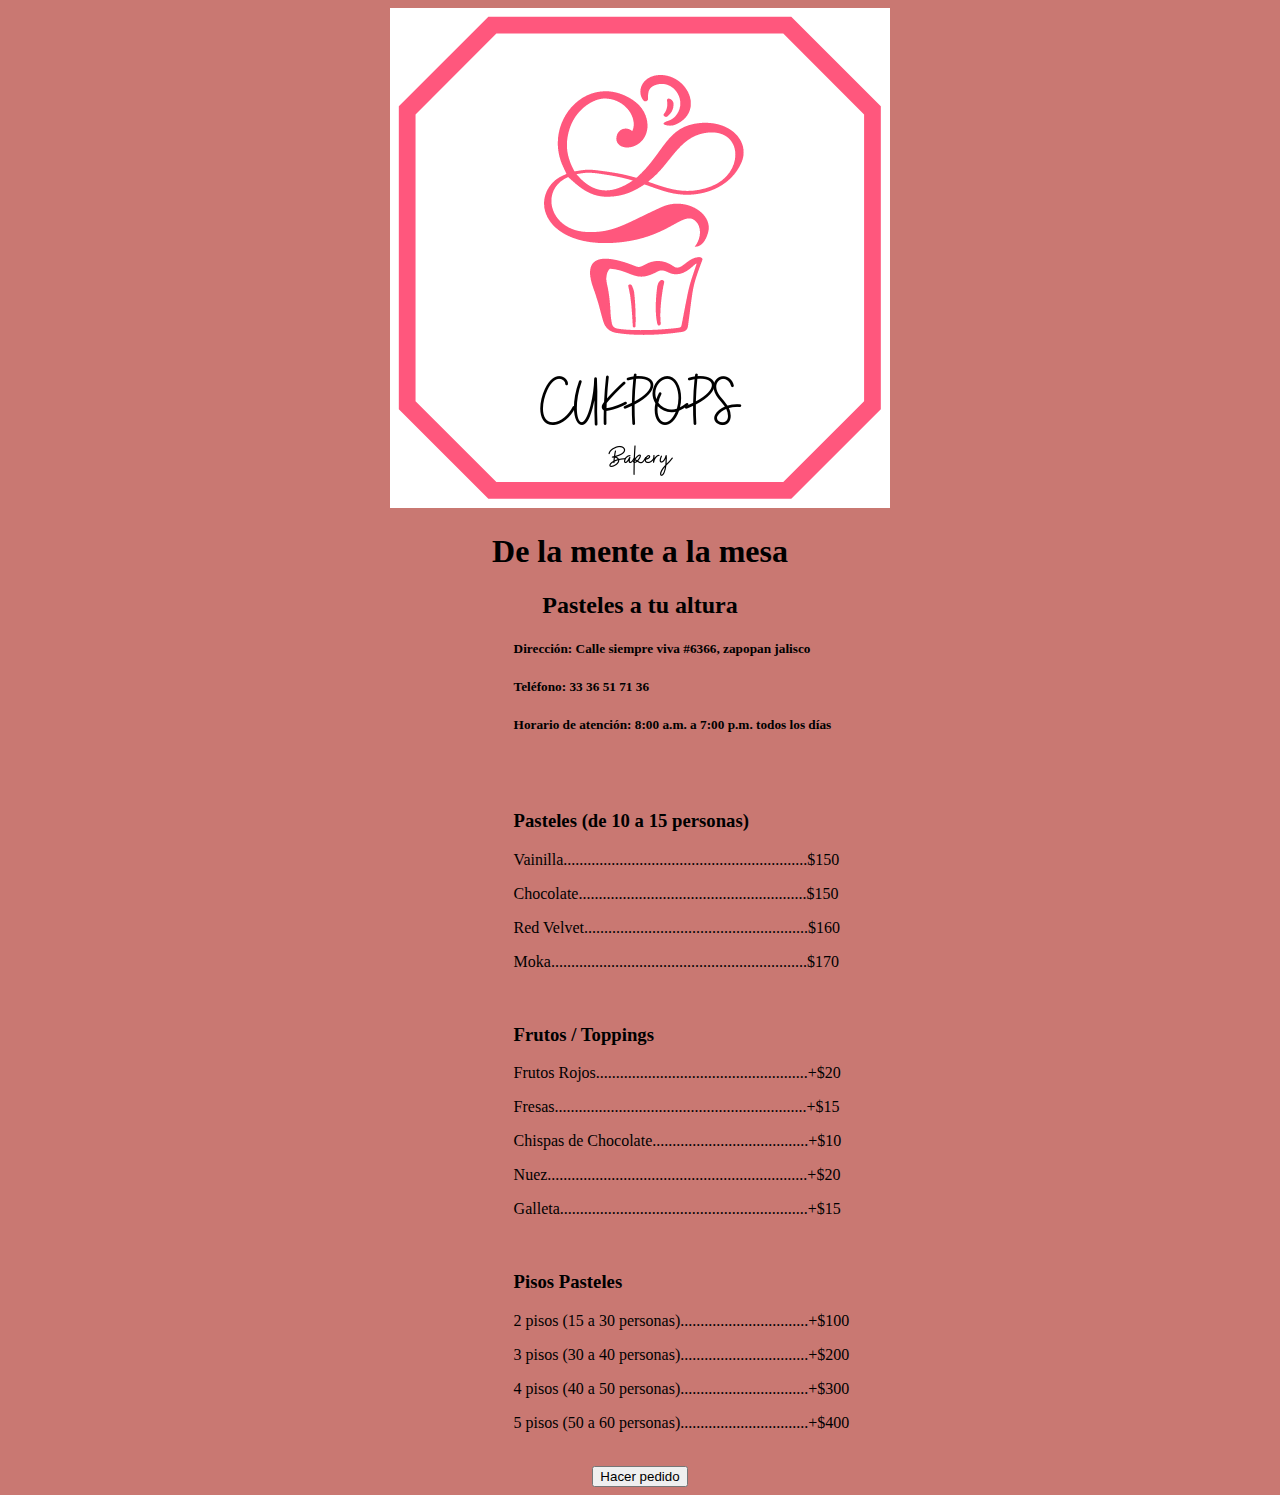
<file: Semana 2/index.html>
<!DOCTYPE html>
<html>
<head>
    <meta charset="utf-8">
    <meta name="viewport" content="width=device-width, initial-scale=1.0">
    <title>CukPops</title>
    <link rel="stylesheet" href="./styles/styles.css">
</head>
<body class="main">
    <img src="./assets/BAKING.png">
    <h1>De la mente a la mesa</h1>
    <h2>Pasteles a tu altura</h2>
    <h5>Dirección: Calle siempre viva #6366, zapopan jalisco</h3>
    <h5>Teléfono: 33 36 51 71 36</h3>
    <h5>Horario de atención: 8:00 a.m. a 7:00 p.m. todos los días</h3>
    <br>
    <br>
    <h3>Pasteles (de 10 a 15 personas)</h3>
    <p>Vainilla.............................................................$150</p>
    <p>Chocolate.........................................................$150</p>
    <p>Red Velvet........................................................$160</p>
    <p>Moka................................................................$170</p>
    <br>
    <h3>Frutos / Toppings</h3>
    <p>Frutos Rojos.....................................................+$20</p>
    <p>Fresas...............................................................+$15</p>
    <p>Chispas de Chocolate.......................................+$10</p>
    <p>Nuez.................................................................+$20</p>
    <p>Galleta..............................................................+$15</p>
    <br>
    <h3>Pisos Pasteles</h3>
    <p>2 pisos (15 a 30 personas)................................+$100</p>
    <p>3 pisos (30 a 40 personas)................................+$200</p>
    <p>4 pisos (40 a 50 personas)................................+$300</p>
    <p>5 pisos (50 a 60 personas)................................+$400</p>
    <br>
    <a href="./sabores.html">
        <input type="button" value="Hacer pedido">
    </a>
</body>
</html>
</file>
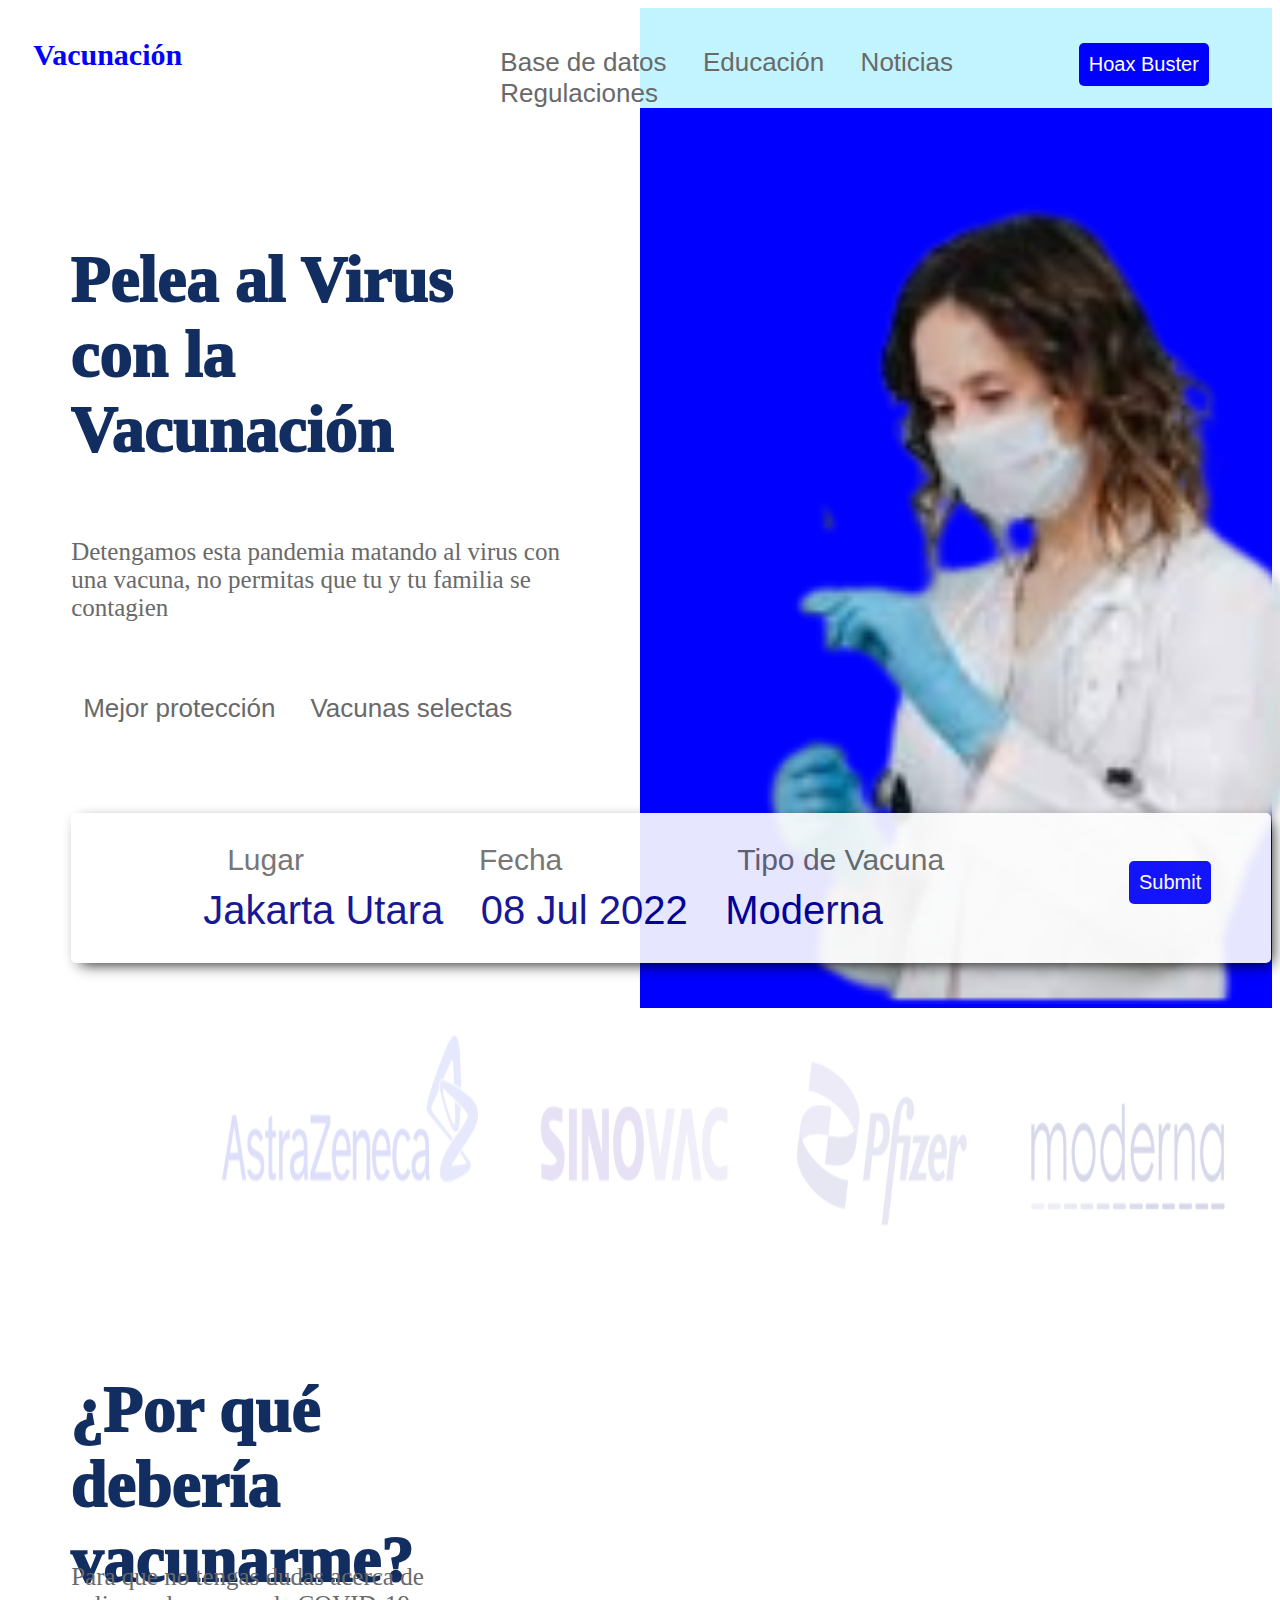
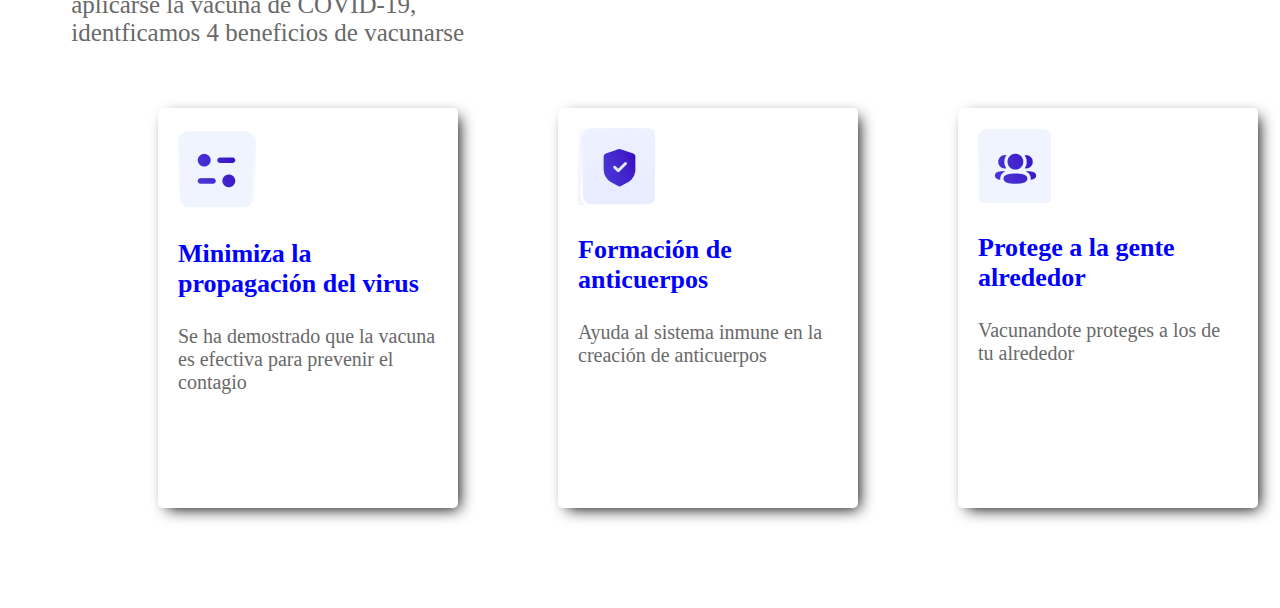
<file: Semana 3/index.html>
<!DOCTYPE html>
<html lang="en">
<head>
    <meta charset="UTF-8">
    <meta http-equiv="X-UA-Compatible" content="IE=edge">
    <meta name="viewport" content="width=device-width, initial-scale=1.0">
    <link rel="stylesheet" href="styles.css">
    <title>Vacunación MX</title>
</head>
<body>

<div class="container">
    <div id="n1">
        <h3 href="#home">Vacunación</h3>
    </div>
    <div id="n2">
        <a href="#baseDatos">Base de datos</a>
        <a href="#news">Educación</a>
        <a href="#contact">Noticias</a>
        <a href="#contact">Regulaciones</a>
    </div>
    <input type="submit" value="Hoax Buster" class="n3">
</div> 
<div class="container2">
    <div id="leftSquare">
        <div id="callAction">
            <h1>Pelea al Virus con la Vacunación</h1>
        </div>
        <div id="det">
            <p id="textgeneral">Detengamos esta pandemia matando al virus con una vacuna, no permitas que tu y tu familia se contagien</p>
        </div>
        <div id="testo">
            <a>Mejor protección</a>
            <a>Vacunas selectas</a>
        </div>
    </div>
    <div id="rightSquare">
        <div id="png1">
            <IMG src="./assets/test.png" height="800px"></IMG>
        </div>
    </div>
    <div id="square1">
        <div id="square11">
            <a href="" id="aa">Lugar</a>
            <a href="" id="aa">Fecha</a>
            <a href="" id="aa">Tipo de Vacuna</a>
        </div>
        <div id="square12">
            <a href="" id="ab">Jakarta Utara</a>
            <a href="" id="ab">08 Jul 2022</a>
            <a href="" id="ab">Moderna</a>
        </div>
        <input type="button" value="Submit" class="n3">
    </div>
</div>
<div class="container3">
    <div id="marcas">
        <img src="./assets/marcas.png" alt="" id="marcas">
    </div>
</div>
<div class="container4">
    <div id="c1">
        <h1>¿Por qué debería vacunarme?</h1>
    </div>
    <div id="c2">
        <p id="textgeneral">Para que no tengas dudas acerca de aplicarse la vacuna de COVID-19, identficamos 4 beneficios de vacunarse</p>
    </div>
</div>
<div class="container5">
    <div id="caja1">
        <img src="./assets/cuadro1.png" alt="" id="cim">
        <h3 id="ch3">Minimiza la propagación del virus</h3>
        <p id="cp">Se ha demostrado que la vacuna es efectiva para prevenir el contagio</p>
    </div>
    <div id="caja2">
        <img src="./assets/cuadro2.png" alt="" id="cim">
        <h3 id="ch3">Formación de anticuerpos</h3>
        <p id="cp">Ayuda al sistema inmune en la creación de anticuerpos</p>
    </div>
    <div id="caja3">
        <img src="./assets/cuadro3.png" alt="" id="cim">
        <h3 id="ch3">Protege a la gente alrededor</h3>
        <p id="cp">Vacunandote proteges a los de tu alrededor</p>
    </div>
    <div id="caja4">
        <img src="./assets/cuadro4.png" alt="" id="cim">
        <h3 id="ch3">Creando inmunidad grupal</h3>
        <p id="cp">Apoyas para hacer inmunidad grupal</p>
    </div>
</div>
</body>
</html>
</file>
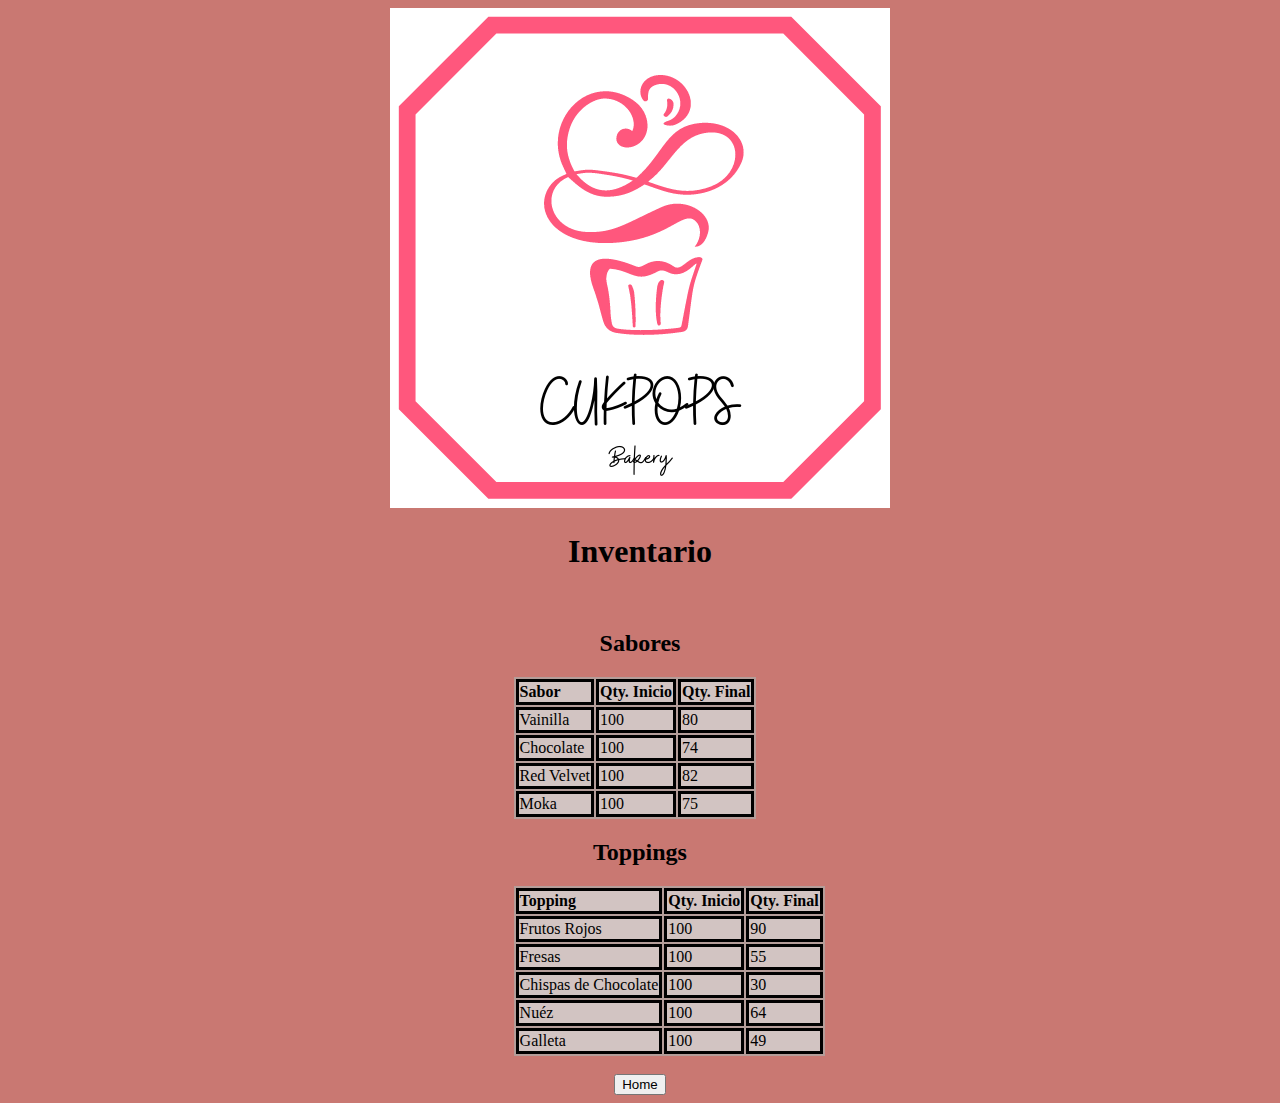
<file: Semana 2/inventario.html>
<!DOCTYPE html>
<html>
<head>
    <meta charset="utf-8">
    <meta name="viewport" content="width=device-width, initial-scale=1.0">
    <title>CukPops</title>
    <link rel="stylesheet" href="./styles/styles.css">
</head>
<body class="main">
    <img src="./assets/BAKING.png">
    <h1>Inventario</h1>
    <br>
    <h2>Sabores</h2>
    <table id="tabla2">
        <tr>
          <th>Sabor</th>
          <th>Qty. Inicio</th>
          <th>Qty. Final</th>
        </tr>
        <tr>
          <td>Vainilla</td>
          <td>100</td>
          <td>80</td>
        </tr>
        <tr>
            <td>Chocolate</td>
            <td>100</td>
            <td>74</td>
        </tr>
        <tr>
            <td>Red Velvet</td>
            <td>100</td>
            <td>82</td>
        </tr>
        <tr>
            <td>Moka</td>
            <td>100</td>
            <td>75</td>
        </tr>
    </table>
    <h2>Toppings</h2>
    <table id="tabla3">
        <tr>
          <th>Topping</th>
          <th>Qty. Inicio</th>
          <th>Qty. Final</th>
        </tr>
        <tr>
            <td>Frutos Rojos</th>
            <td>100</th>
            <td>90</th>
        </tr>
        <tr>
          <td>Fresas</td>
          <td>100</td>
          <td>55</td>
        </tr>
        <tr>
            <td>Chispas de Chocolate</td>
            <td>100</td>
            <td>30</td>
        </tr>
        <tr>
            <td>Nuéz</td>
            <td>100</td>
            <td>64</td>
        </tr>
        <tr>
            <td>Galleta</td>
            <td>100</td>
            <td>49</td>
        </tr>
    </table>
    <br>
    <a href="./panelDueño.html">
        <input type="button" value="Home">
    </a>
</body>
</html>
</file>
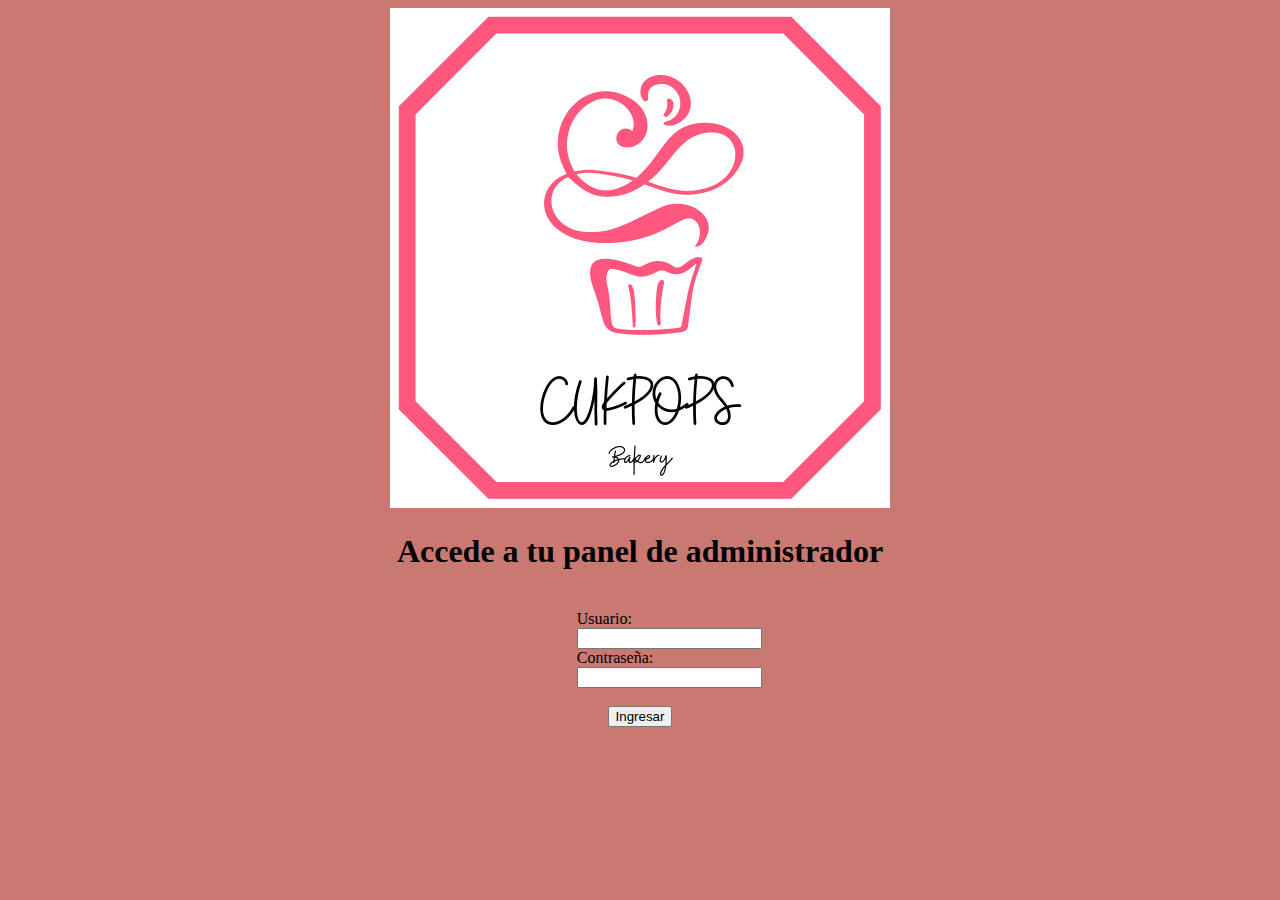
<file: Semana 2/loginDueño.html>
<!DOCTYPE html>
<html>
<head>
    <meta charset="utf-8">
    <meta name="viewport" content="width=device-width, initial-scale=1.0">
    <title>CukPops</title>
    <link rel="stylesheet" href="./styles/styles.css">
</head>
<body class="main">
    <img src="./assets/BAKING.png">
    <h1>Accede a tu panel de administrador</h1>
    <br>
    <form id="formdatos">
        <label for="user">Usuario:</label><br>
        <input type="text" id="user" name="user"><br>
        <label for="pass">Contraseña:</label><br>
        <input type="text" id="pass" name="pass"><br>
      </form>
    <br>
    <a href="./panelDueño.html">
        <input type="button" value="Ingresar">
    </a>
</body>
</html>
</file>
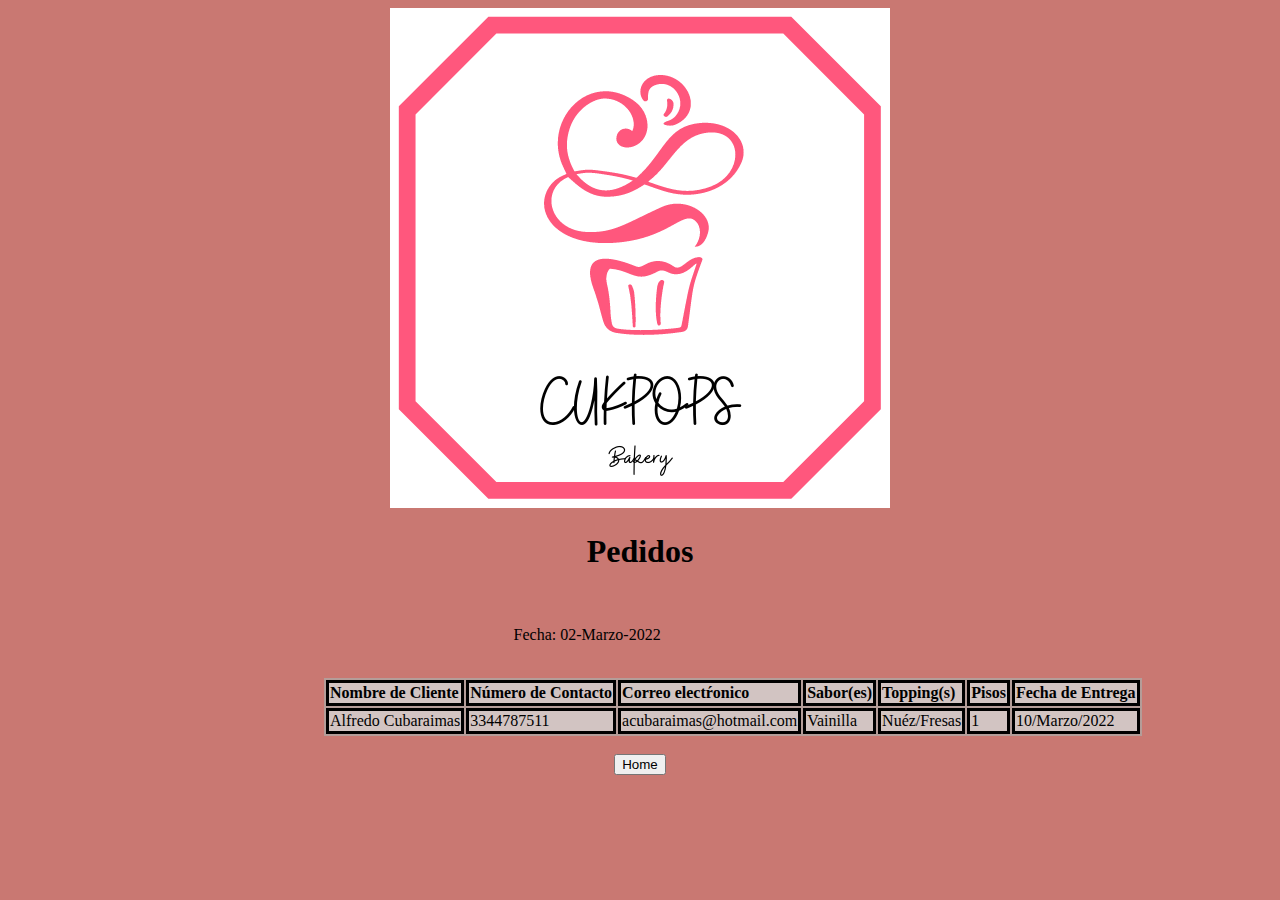
<file: Semana 2/ordenes.html>
<!DOCTYPE html>
<html>
<head>
    <meta charset="utf-8">
    <meta name="viewport" content="width=device-width, initial-scale=1.0">
    <title>CukPops</title>
    <link rel="stylesheet" href="./styles/styles.css">
</head>
<body class="main">
    <img src="./assets/BAKING.png">
    <h1>Pedidos</h1>
    <br>
    <p>Fecha: 02-Marzo-2022</p>
    <br>
    <table id="tabla">
        <tr>
          <th>Nombre de Cliente</th>
          <th>Número de Contacto</th>
          <th>Correo electŕonico</th>
          <th>Sabor(es)</th>
          <th>Topping(s)</th>
          <th>Pisos</th>
          <th>Fecha de Entrega</th>
        </tr>
        <tr>
          <td>Alfredo Cubaraimas</td>
          <td>3344787511</td>
          <td>acubaraimas@hotmail.com</td>
          <td>Vainilla</td>
          <td>Nuéz/Fresas</td>
          <td>1</td>
          <td>10/Marzo/2022</td>
        </tr>
      </table>
    <br>
    <a href="./panelDueño.html">
        <input type="button" value="Home">
    </a>
</body>
</html>
</file>
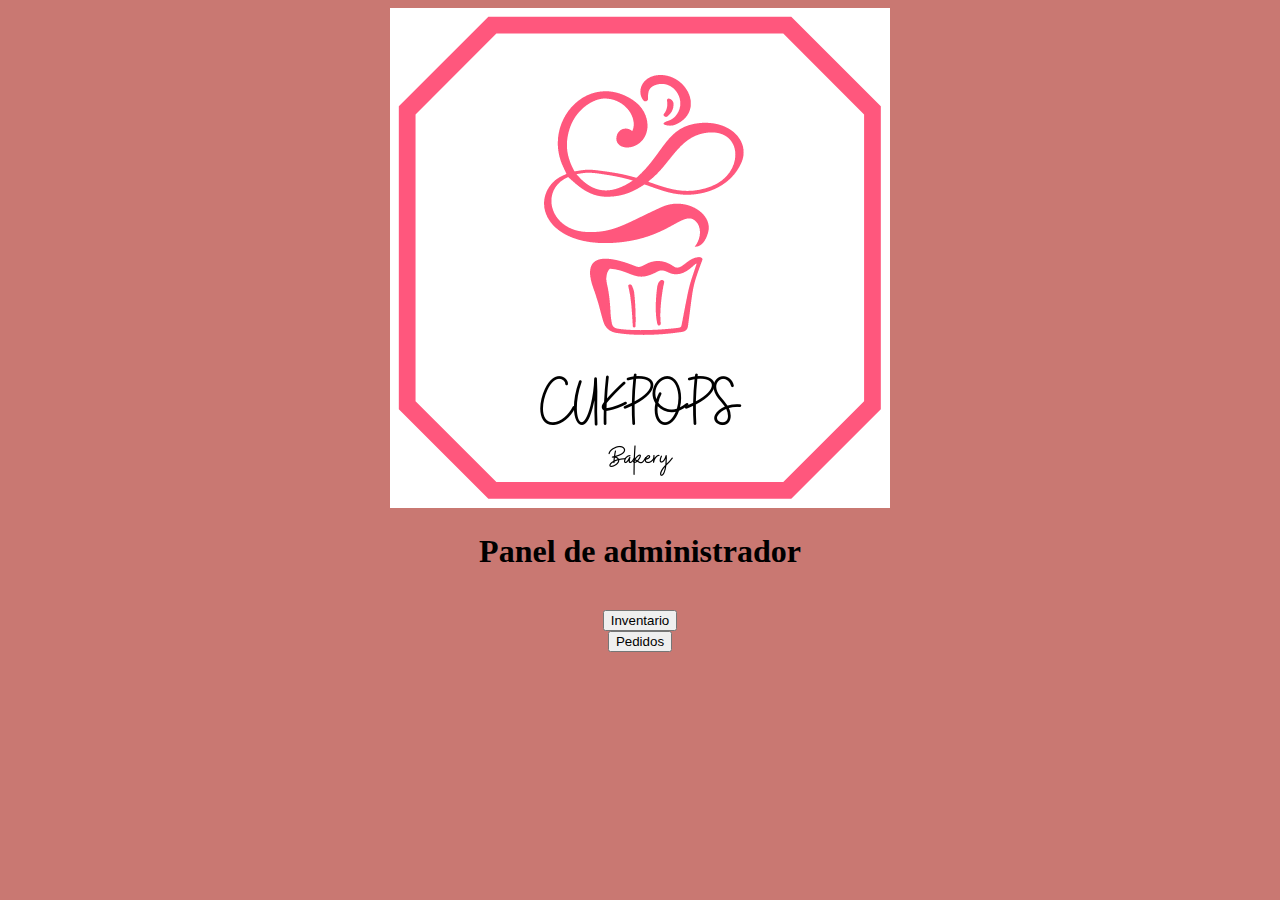
<file: Semana 2/panelDueño.html>
<!DOCTYPE html>
<html>
<head>
    <meta charset="utf-8">
    <meta name="viewport" content="width=device-width, initial-scale=1.0">
    <title>CukPops</title>
    <link rel="stylesheet" href="./styles/styles.css">
</head>
<body class="main">
    <img src="./assets/BAKING.png">
    <h1>Panel de administrador</h1>
    <br>
    <a href="./inventario.html">
        <input type="button" value="Inventario">
    </a>
    <br>
    <a href="./ordenes.html">
        <input type="button" value="Pedidos">
    </a>
</body>
</html>
</file>
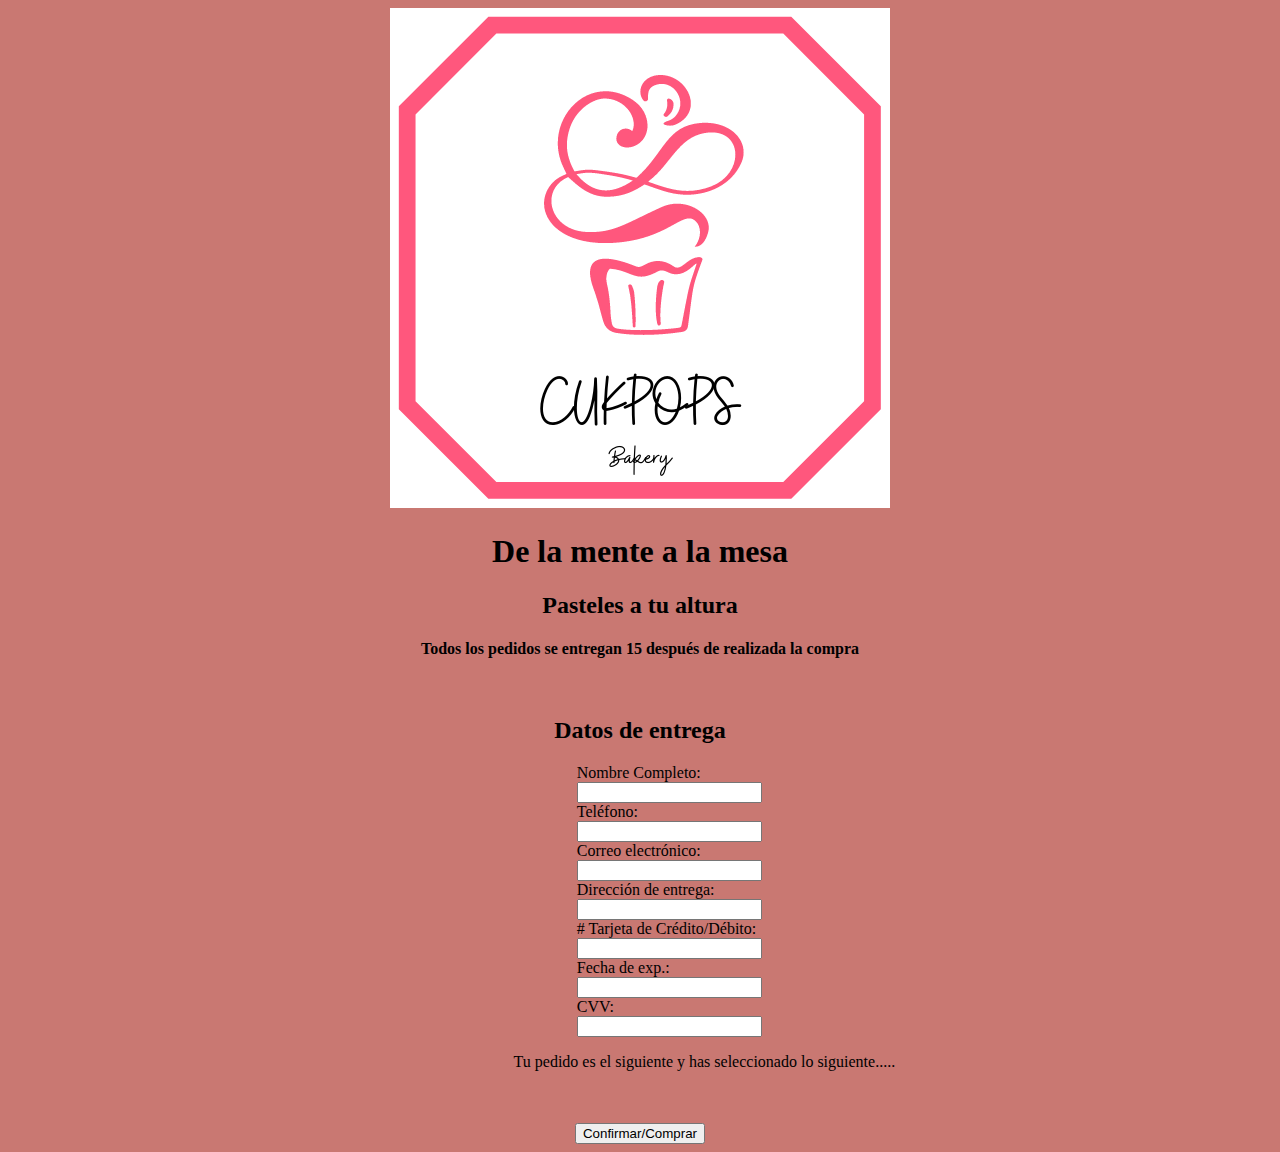
<file: Semana 2/pedido.html>
<!DOCTYPE html>
<html>
<head>
    <meta charset="utf-8">
    <meta name="viewport" content="width=device-width, initial-scale=1.0">
    <title>CukPops</title>
    <link rel="stylesheet" href="./styles/styles.css">
</head>
<body class="main">
    <img src="./assets/BAKING.png">
    <h1>De la mente a la mesa</h1>
    <h2>Pasteles a tu altura</h2>
    <h4>Todos los pedidos se entregan 15 después de realizada la compra</h4>
    <br>
    <h2>Datos de entrega</h2>
    <form id="formdatos">
        <label for="name">Nombre Completo:</label><br>
        <input type="text" id="name" name="name"><br>
        <label for="tel">Teléfono:</label><br>
        <input type="text" id="tel" name="tel"><br>
        <label for="email">Correo electrónico:</label><br>
        <input type="text" id="email" name="email"><br>
        <label for="dir">Dirección de entrega:</label><br>
        <input type="text" id="dir" name="dir">
        <br>
        <label for="tc"># Tarjeta de Crédito/Débito:</label><br>
        <input type="text" id="tc" name="tc"><br>
        <label for="exp">Fecha de exp.:</label><br>
        <input type="text" id="exp" name="exp"><br>
        <label for="nip">CVV:</label><br>
        <input type="text" id="nip" name="nip">
      </form>
    
    <p>Tu pedido es el siguiente y has seleccionado lo siguiente.....</p>
    <br>
    <br>
    <a href="./thankyoupage.html">
        <input type="button" value="Confirmar/Comprar">
    </a>
</body>
</html>
</file>
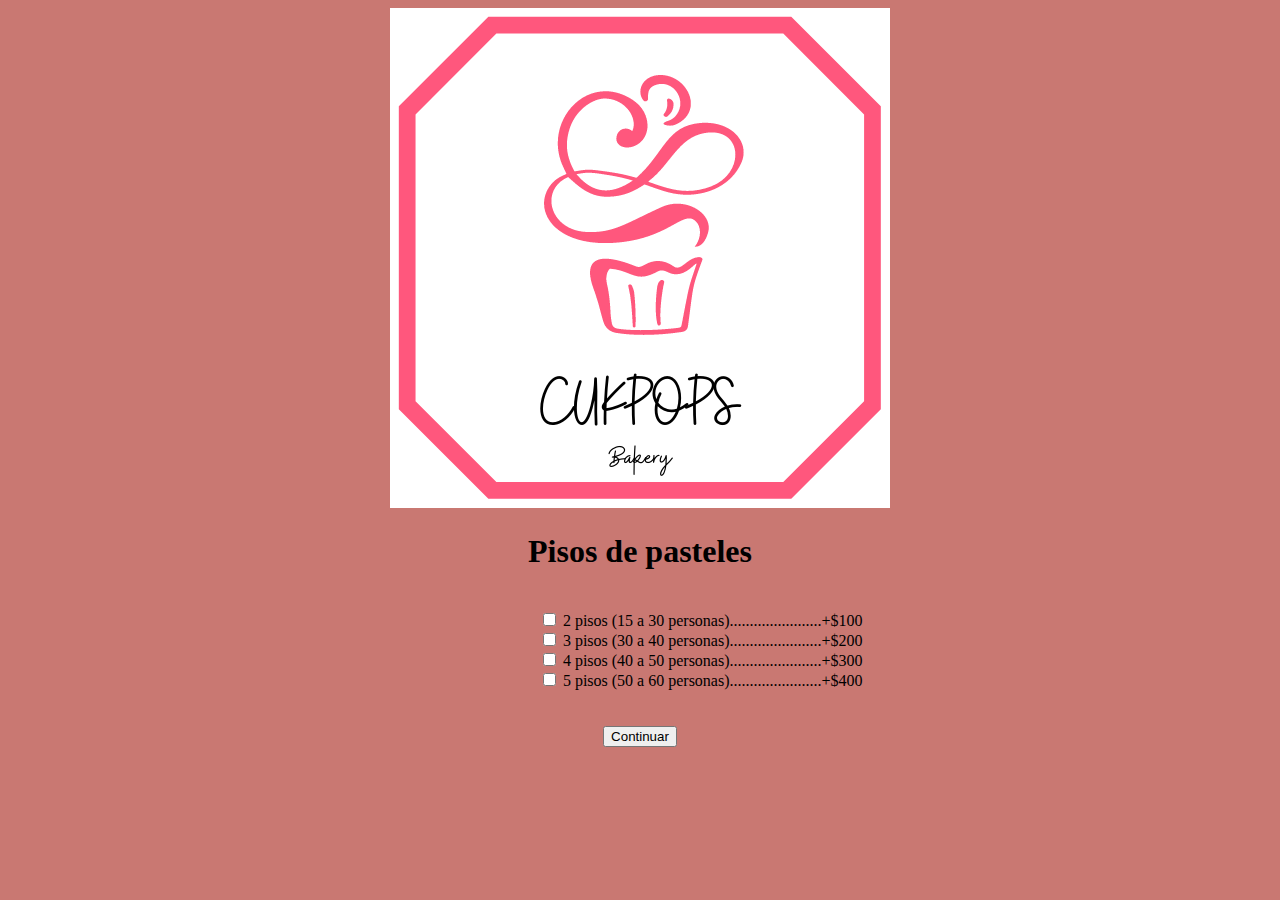
<file: Semana 2/pisos.html>
<!DOCTYPE html>
<html>
<head>
    <meta charset="utf-8">
    <meta name="viewport" content="width=device-width, initial-scale=1.0">
    <title>CukPops</title>
    <link rel="stylesheet" href="./styles/styles.css">
</head>
<body class="main">
    <img src="./assets/BAKING.png">
    <h1>Pisos de pasteles</h1>
    
    <br>
    <form id="sabores">
        <input type="checkbox" id="pi1" name="pi1" value="pi1">
        <label for="pi1">2 pisos (15 a 30 personas).......................+$100</label><br>
        <input type="checkbox" id="pi2" name="pi2" value="pi2">
        <label for="pi2">3 pisos (30 a 40 personas).......................+$200</label><br>
        <input type="checkbox" id="pi3" name="pi3" value="pi3">
        <label for="pi3">4 pisos (40 a 50 personas).......................+$300</label><br>
        <input type="checkbox" id="pi4" name="pi4" value="pi4">
        <label for="pi4">5 pisos (50 a 60 personas).......................+$400</label>
    </form>
    <br>
    <br>
    <a href="./pedido.html">
        <input type="button" value="Continuar">
    </a>
</body>
</html>
</file>
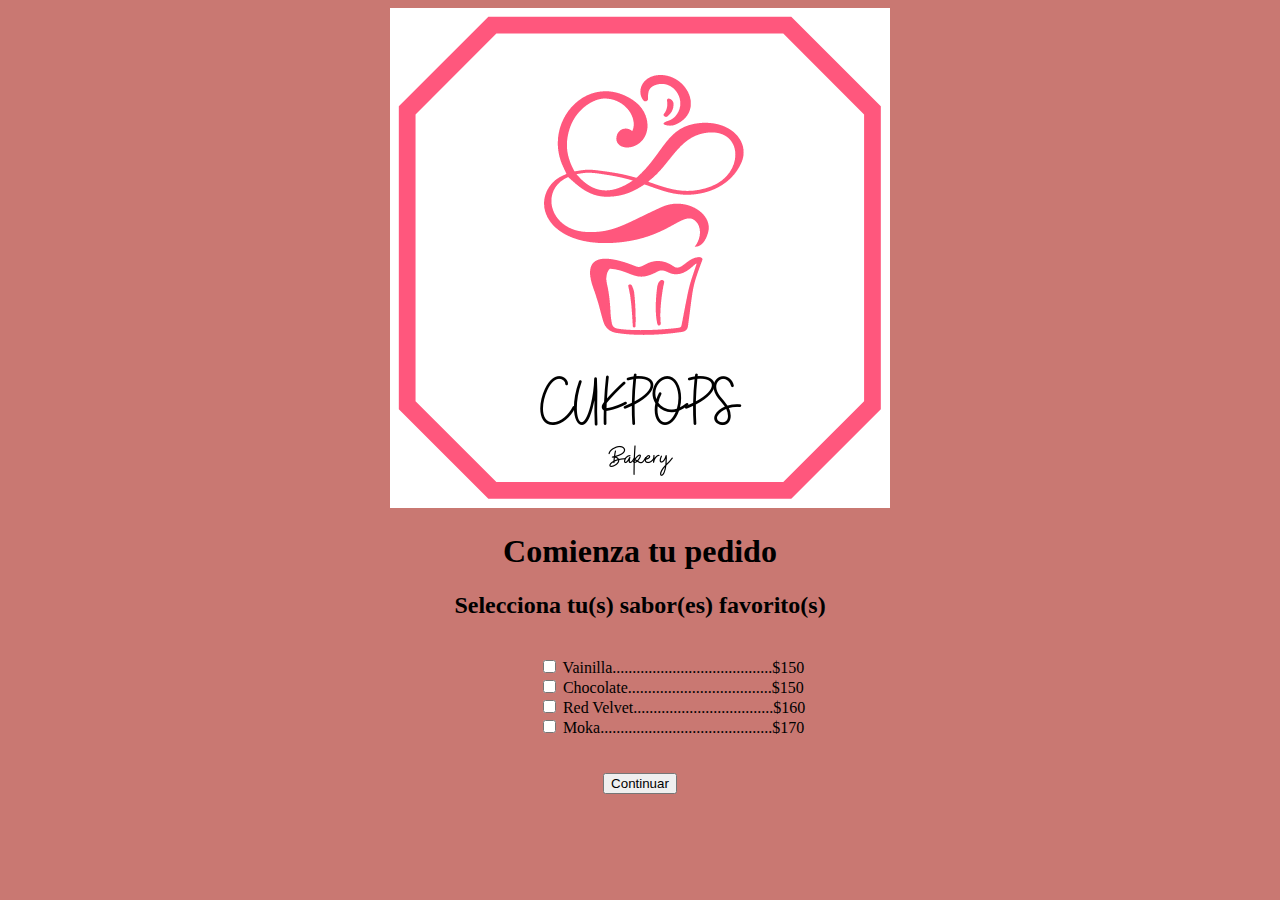
<file: Semana 2/sabores.html>
<!DOCTYPE html>
<html>
<head>
    <meta charset="utf-8">
    <meta name="viewport" content="width=device-width, initial-scale=1.0">
    <title>CukPops</title>
    <link rel="stylesheet" href="./styles/styles.css">
</head>
<body class="main">
    <img src="./assets/BAKING.png">
    <h1>Comienza tu pedido</h1>
    <h2>Selecciona tu(s) sabor(es) favorito(s)</h2>
    <br>
    <form id="sabores">
        <input type="checkbox" id="s1" name="s1" value="s1">
        <label for="s1">Vainilla........................................$150</label><br>
        <input type="checkbox" id="s2" name="s2" value="s2">
        <label for="s2">Chocolate....................................$150</label><br>
        <input type="checkbox" id="s3" name="s3" value="s3">
        <label for="s3">Red Velvet...................................$160</label><br>
        <input type="checkbox" id="s4" name="s4" value="s4">
        <label for="s4">Moka...........................................$170</label>
    </form>
    <br>
    <br>
    <a href="./topings.html">
        <input type="button" value="Continuar">
    </a>
</body>
</html>
</file>
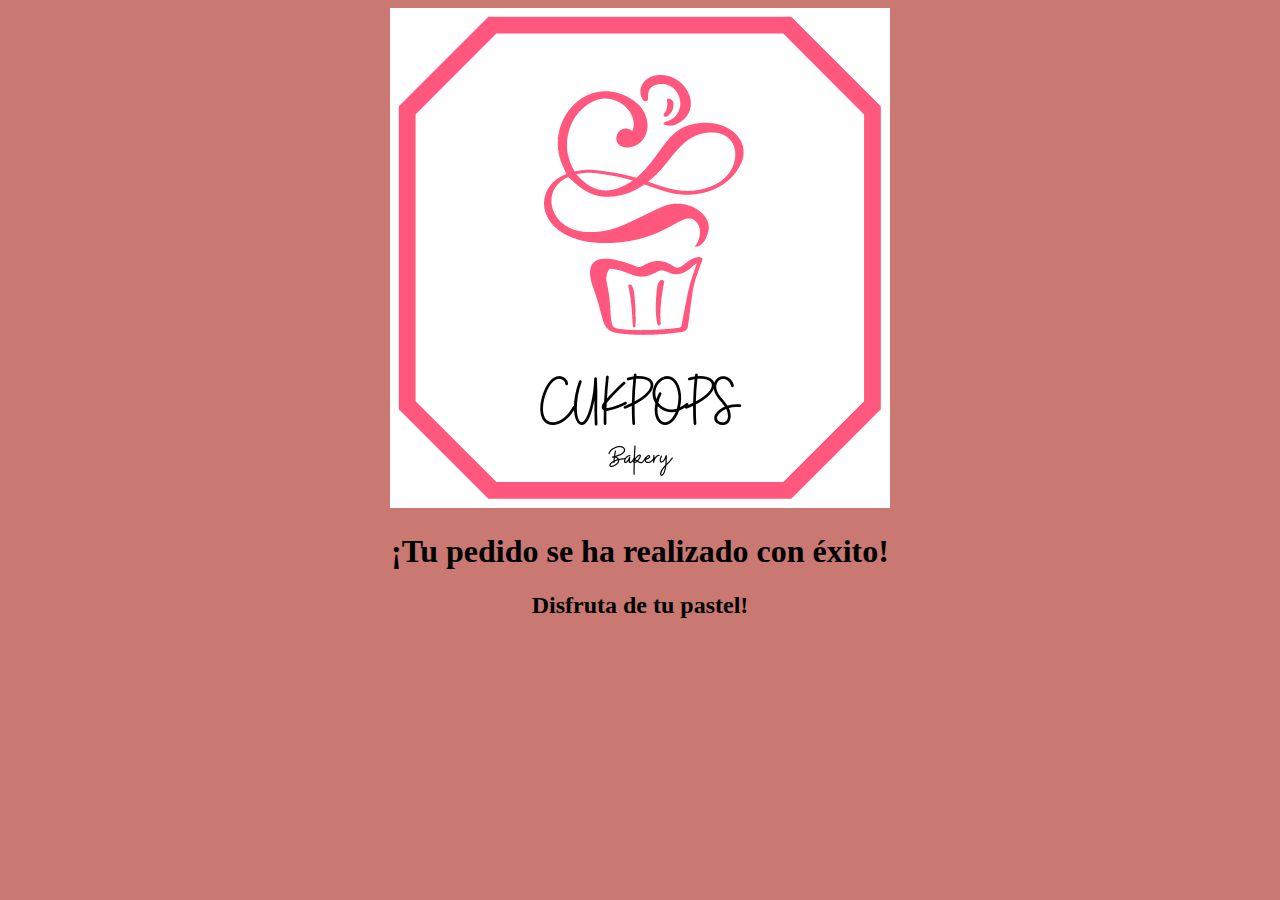
<file: Semana 2/thankyoupage.html>
<!DOCTYPE html>
<html>
<head>
    <meta charset="utf-8">
    <meta name="viewport" content="width=device-width, initial-scale=1.0">
    <title>CukPops</title>
    <link rel="stylesheet" href="./styles/styles.css">
</head>
<body class="main">
    <img src="./assets/BAKING.png">
    <h1>¡Tu pedido se ha realizado con éxito!</h1>
    <h2>Disfruta de tu pastel!</h2>

</body>
</html>
</file>
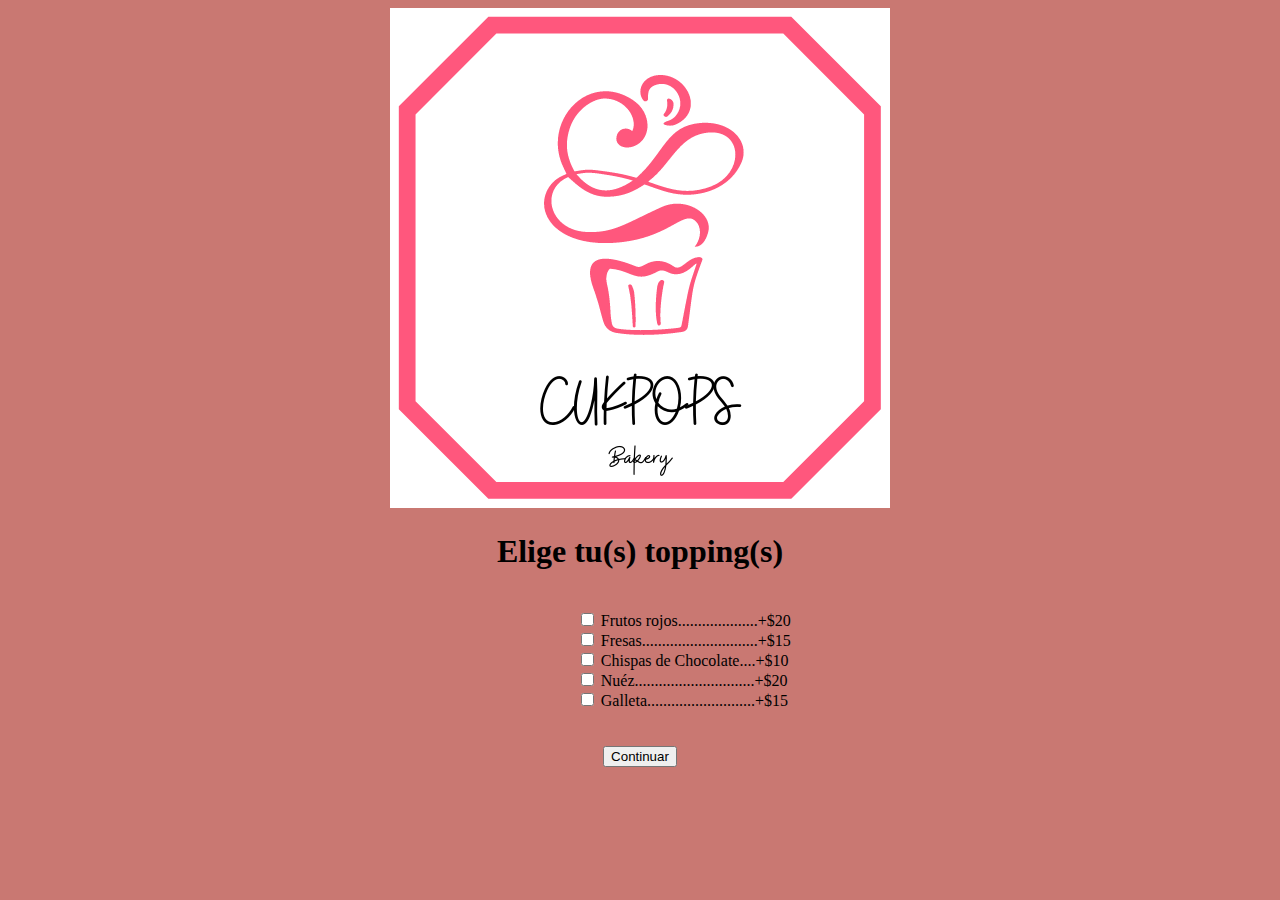
<file: Semana 2/topings.html>
<!DOCTYPE html>
<html>
<head>
    <meta charset="utf-8">
    <meta name="viewport" content="width=device-width, initial-scale=1.0">
    <title>CukPops</title>
    <link rel="stylesheet" href="./styles/styles.css">
</head>
<body class="main">
    <img src="./assets/BAKING.png">
    <h1>Elige tu(s) topping(s)</h1>
    
    <br>
    <form id="topping">
        <input type="checkbox" id="t1" name="t1" value="t1">
        <label for="t1">Frutos rojos....................+$20</label><br>
        <input type="checkbox" id="t2" name="t2" value="t2">
        <label for="t2">Fresas.............................+$15</label><br>
        <input type="checkbox" id="t3" name="t3" value="t3">
        <label for="t3">Chispas de Chocolate....+$10</label><br>
        <input type="checkbox" id="t4" name="t4" value="t4">
        <label for="s4">Nuéz..............................+$20</label><br>
        <input type="checkbox" id="t5" name="t5" value="t5">
        <label for="s5">Galleta...........................+$15</label>
    </form>
    <br>
    <br>
    <a href="./pisos.html">
        <input type="button" value="Continuar">
    </a>
</body>
</html>
</file>
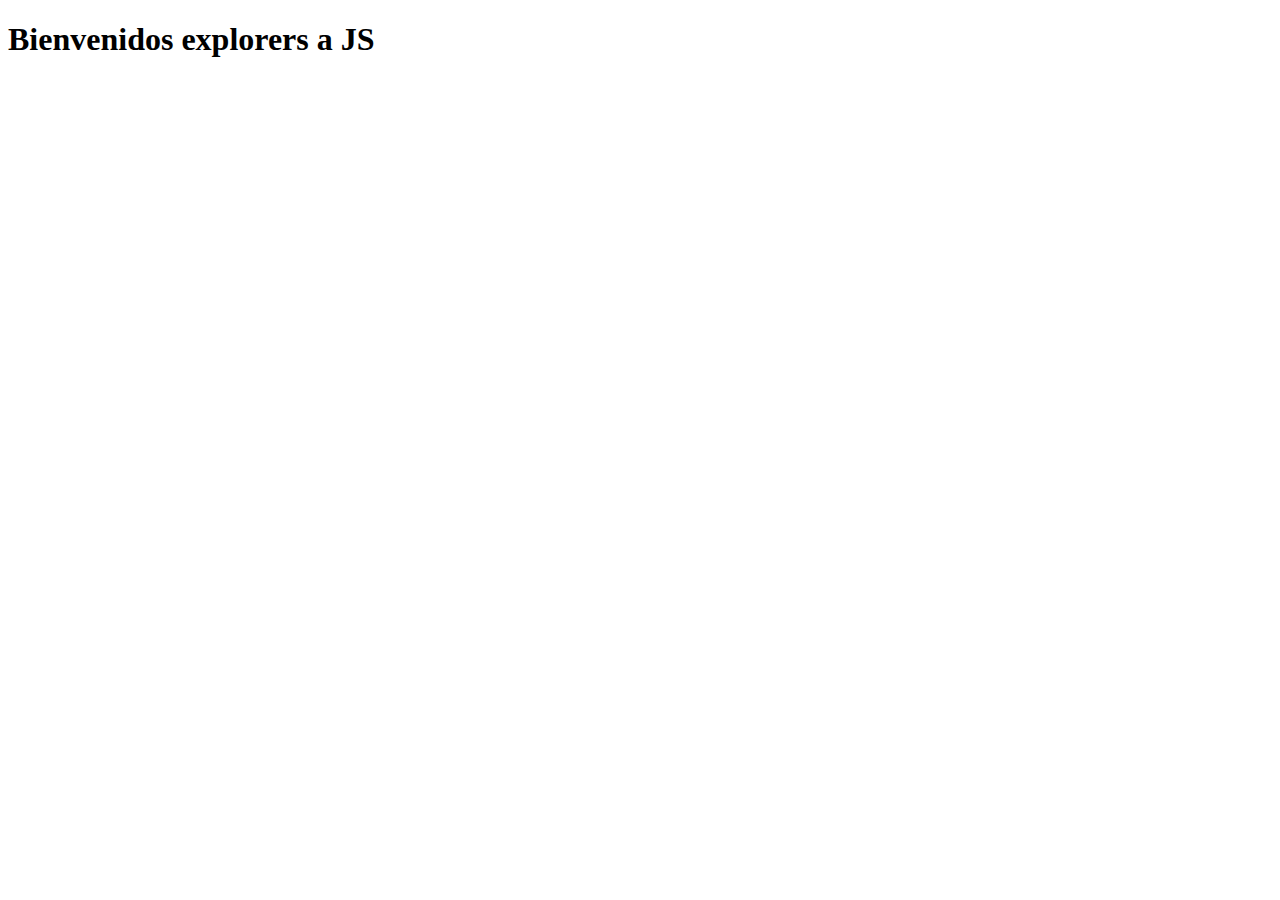
<file: Semana 4/funciones.html>
<!DOCTYPE html>
<html>
    <head>
        <meta charset="UTF-8">
        <meta http-equiv="X-UA-Compatible" content="IE-edge">
        <meta name="viewport" content="width=device-width, initial-scale=1.0">
        <title>Intro JS</title>
        <script src="./funciones.js"></script>
    </head>
    <body>
        <h1>Bienvenidos explorers a JS</h1>
    </body>
</html>
</file>
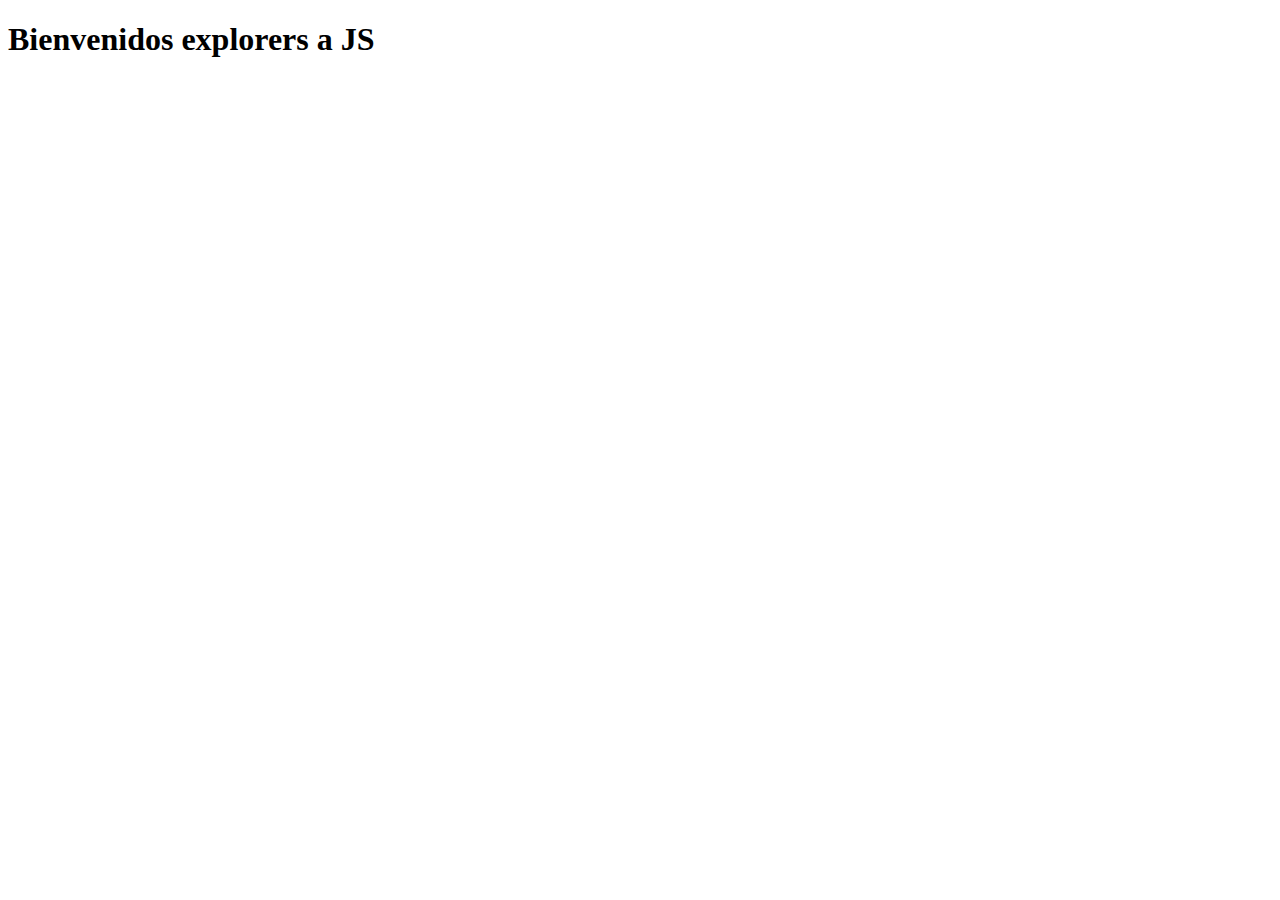
<file: Semana 4/intro.html>
<!DOCTYPE html>
<html>
    <head>
        <meta charset="UTF-8">
        <meta http-equiv="X-UA-Compatible" content="IE-edge">
        <meta name="viewport" content="width=device-width, initial-scale=1.0">
        <title>Intro JS</title>
        <script src="./intro.js"></script>
    </head>
    <body>
        <h1>Bienvenidos explorers a JS</h1>
    </body>
</html>
</file>
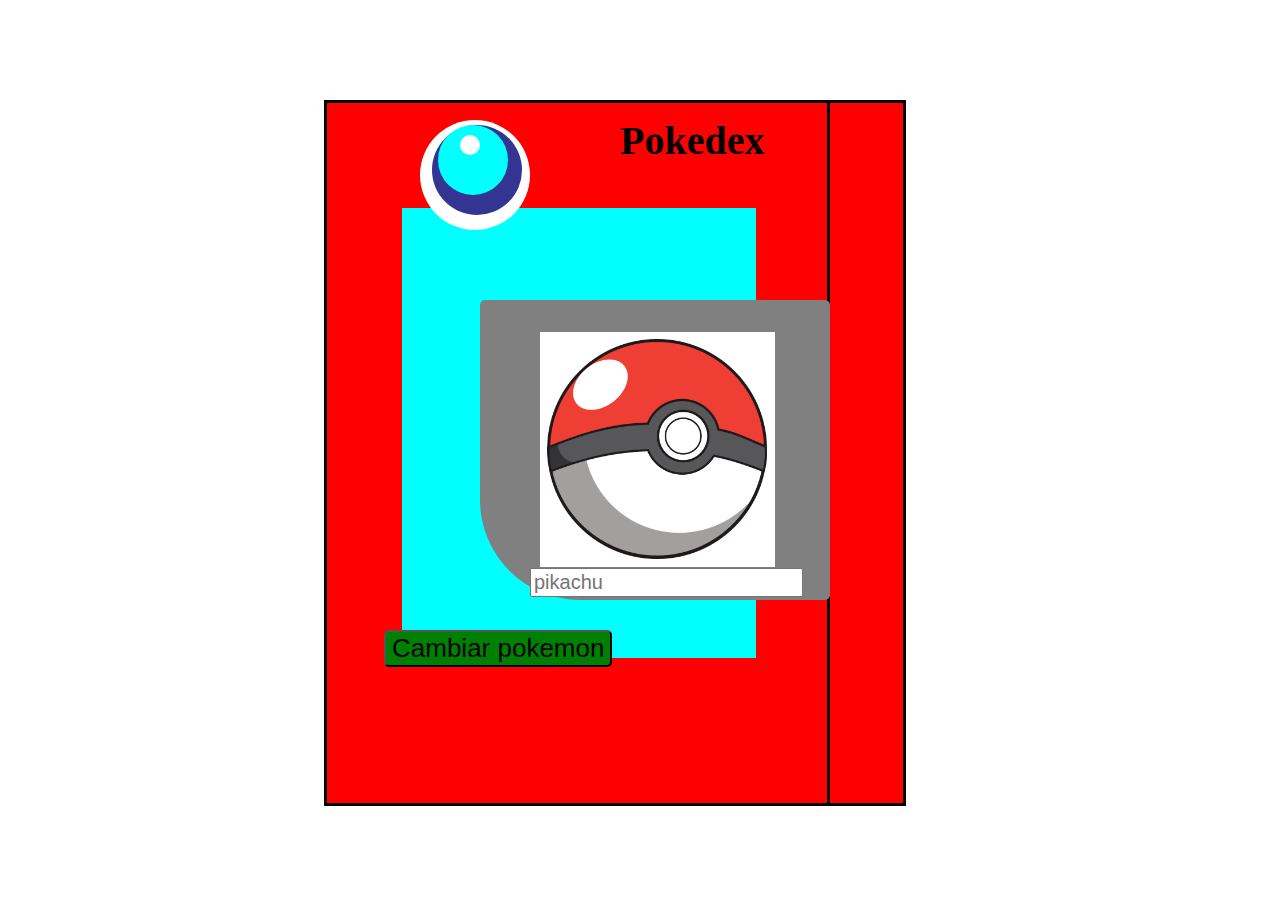
<file: Semana 4/pokedex copy/pokedex.html>
<!DOCTYPE html>
<html lang="en">
    <head>
        <meta charset="UTF-8">
        <meta http-equiv="X-UA-Compatible" content="IE-edge">
        <meta name="viewport" content="width=device-width, initial-scale=1.0">
        <style>
            .ba{
                width: 500px;
                height: 700px;
                background-color: red;
                border-color: black;
                border-style: solid;
            }
            .red1{
                position: absolute;
                left: 400px;
                top: 100px;
            }
            .red2{
                position: absolute;
                right: 450px;
                top: 100px;
            }
            .circ{
                border-radius: 50%;
                background-color: black;
                width: 100px;
                height: 100px;
            }
            .c1{
                position: absolute;
                height: 110px;
                width: 110px;
                background-color: white;
                top: 120px;
                left: 420px;
            }
            .c2{
                position: absolute;
                height: 90px;
                width: 90px;
                background-color:rgb(52, 52, 146);
                top: 125px;
                left: 432px;
            }
            .c3{
                position: absolute;
                height: 70px;
                width: 70px;
                background-color:aqua;
                top: 125px;
                left: 438px;
            }
            .c4{
                position: absolute;
                height: 20px;
                width: 20px;
                background-color:white;
                top: 135px;
                left: 460px;
            }
            .sq1{
                position: absolute;
                top: 300px;
                left: 480px;
                width: 350px;
                height: 300px;
                background-color: grey;
                border-radius: 5px;
                border-bottom-left-radius: 100px;
            }
            .sq2{
                width: 235px;
                height: 235px;
                position: absolute;
                top: 332px;
                left: 540px;
                background-color: white;
            }
            #pokeImg{
                position: absolute;
                top: 3%;
                left: 3%;
            }
            .sq3{
                position: absolute;
                top: 63%;
                left: 530px;
                width: 275px;
                height: 33px;
            }
            #pokeName{
                position: absolute;
                top: 2%;
                font-size: 20px;
            }
            #ti{
                position: absolute;
                left: 620px;
                top: 10%;
                font-size: 40px;  
            }
            #but{
                position: absolute;
                top: 70%;
                left: 30%;
                font-size: 26px;
                border-radius: 5px;
                background-color: green;
            }
            .blu{
                position: absolute;
                top: 15%;
                left: 15%;
                width: 354px;
                height: 450px;
                background-color: aqua;
            }
            .fo{
                font-size: 36px;
                margin-top: 8px;
                margin-left: 8px;
            }
        </style>
        <title>Pokedex</title>
    </head>
    <body>

        <section class="container">
            <div class="red1 ba"></div>
            <div class="red2 ba">
                <div class="blu">
                    <div id="hp" name="hp" class="fo"></div>
                    <div id="atk" name="atk" class="fo"></div>
                    <div id="def" name="def" class="fo"></div>
                    <div id="satk" name="satk" class="fo"></div>
                    <div id="sdef" name="sdef" class="fo"></div>
                    <div id="spd" name="spd" class="fo"></div>
                    <div id="type" name="type" class="fo"></div>
                    <div id="ab1" name="ab1" class="fo"></div>
                    <div id="ab2" name="ab2" class="fo"></div>
                </div>
            </div>
            <div class="c1 circ"></div>
            <div class="c2 circ"></div>
            <div class="c3 circ"></div>
            <div class="c4 circ"></div>
            <div class="sq1"></div>
            <div class="sq2">
                <img src="./assets/pokeball.png" alt="Pokemon" id="pokeImg" width="220 px"><br>
            </div>
            <div class="sq3">
                <input type="text" placeholder="pikachu" id="pokeName" name="pokename">
            </div>
            <h1 id="ti">Pokedex</h1>
            <button onclick="fetchPokemon()" id="but">Cambiar pokemon</button>
        </section>
        
    </body>
    <footer>
        <script>
            const fetchPokemon = () => {
                const pokeName = document.getElementById("pokeName");
                let pokeInput = pokeName.value.toLowerCase();
                const url = `https://pokeapi.co/api/v2/pokemon/${pokeInput}`;
                fetch(url).then((res) => {
                    if(res.status != "200"){
                        console.log(res);
                        pokeImage("./assets/pokesad.jpeg");
                    }
                    else{
                        return res.json();
                    }
                    //console.log(res);
                }).then((data) => {
                    //console.log(data);
                    let pokeImg = data.sprites.front_default;
                    let hp = data.stats[0].base_stat;
                    let atk = data.stats[1].base_stat;
                    let def = data.stats[2].base_stat;
                    let satk = data.stats[3].base_stat;
                    let sdef = data.stats[4].base_stat;
                    let spd = data.stats[5].base_stat;
                    let type = data.types[0].type.name;
                    let ab1 = data.abilities[0].ability.name;
                    let ab2 = data.abilities[1].ability.name;
                    //console.log(type);
                    pokeImage(pokeImg);
                    pokeHp(hp);
                    pokeAtk(atk);
                    pokeDef(def);
                    pokeSatk(satk);
                    pokeSdef(sdef);
                    pokeSpd(spd);
                    pokeType(type);
                    pokeab1(ab1);
                    pokeab2(ab2);
                })
            }

            const pokeImage = (url) => {
                const pokeImg = document.getElementById("pokeImg");
                pokeImg.src = url;   
            }
            const pokeHp = (val) => {
                php = document.getElementById("hp").innerHTML = "HP: "+val;
            }
            const pokeAtk = (val1) => {
                php = document.getElementById("atk").innerHTML = "Atk: "+val1;
            }
            const pokeDef = (val2) => {
                php = document.getElementById("def").innerHTML = "Def: "+val2;
            }
            const pokeSatk = (val3) => {
                php = document.getElementById("satk").innerHTML = "S.Atk: "+val3;
            }
            const pokeSdef = (val4) => {
                php = document.getElementById("sdef").innerHTML = "S.Def: "+val4;
            }
            const pokeSpd = (val5) => {
                php = document.getElementById("spd").innerHTML = "Spd: "+val5;
            }
            const pokeType = (val6) => {
                php = document.getElementById("type").innerHTML = "Type: "+val6;
            }
            const pokeab1 = (val7) => {
                php = document.getElementById("ab1").innerHTML = "Ability 1: "+val7;
            }
            const pokeab2 = (val8) => {
                php = document.getElementById("ab2").innerHTML = "Ability 2: "+val8;
            }
        </script>
    </footer>
</html>
</file>
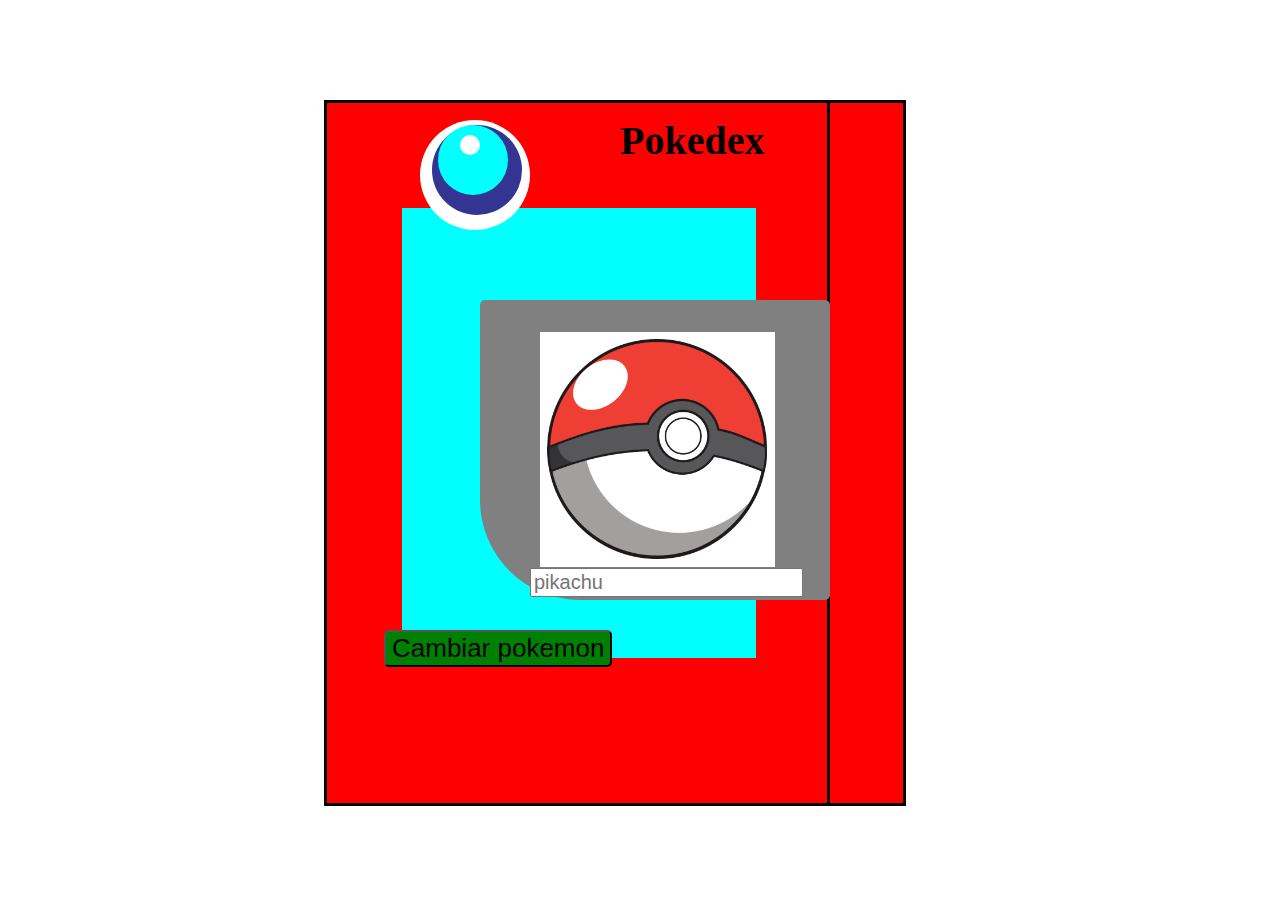
<file: Semana 4/pokedex/pokedex.html>
<!DOCTYPE html>
<html lang="en">
    <head>
        <meta charset="UTF-8">
        <meta http-equiv="X-UA-Compatible" content="IE-edge">
        <meta name="viewport" content="width=device-width, initial-scale=1.0">
        <link rel="stylesheet" href="./styles.css">
        <title>Pokedex</title>
    </head>
    <body>

        <section class="container">
            <div class="red1 ba"></div>
            <div class="red2 ba">
                <div class="blu">
                    <div id="hp" name="hp" class="fo"></div>
                    <div id="atk" name="atk" class="fo"></div>
                    <div id="def" name="def" class="fo"></div>
                    <div id="satk" name="satk" class="fo"></div>
                    <div id="sdef" name="sdef" class="fo"></div>
                    <div id="spd" name="spd" class="fo"></div>
                    <div id="type" name="type" class="fo"></div>
                    <div id="ab1" name="ab1" class="fo"></div>
                    <div id="ab2" name="ab2" class="fo"></div>
                </div>
            </div>
            <div class="c1 circ"></div>
            <div class="c2 circ"></div>
            <div class="c3 circ"></div>
            <div class="c4 circ"></div>
            <div class="sq1"></div>
            <div class="sq2">
                <img src="./assets/pokeball.png" alt="Pokemon" id="pokeImg" width="220 px"><br>
            </div>
            <div class="sq3">
                <input type="text" placeholder="pikachu" id="pokeName" name="pokename">
            </div>
            <h1 id="ti">Pokedex</h1>
            <button onclick="fetchPokemon()" id="but">Cambiar pokemon</button>
        </section>
        
    </body>
    <footer>
        <script src="./pokedex.js"></script>
    </footer>
</html>
</file>
<file: Semana 2/styles/styles.css>
.main{
    text-align: center;
    background-color:#c97872;
}

p, h3{
    text-align: left;
    margin-left: 40%;
}

#sabores{
    text-align: left;
    margin-left: 45%;
}

#topping{
    text-align: left;
    margin-left: 45%;
}

#sabores{
    text-align: left;
    margin-left: 42%;
}

h4{
    text-align: center;
}

#formdatos{
    text-align: left;
    margin-left: 45%;
}

h5{
    text-align: left;
    margin-left: 40%;
}

#tabla{
    text-align: left;
    margin-left: 25%;
    background-color: rgba(150, 212, 212, 0.4);
}
th, td{
    text-align: left;
    margin-left: 25%;
    border-style:solid;
    background-color: rgba(255, 255, 255, 0.4);
}

#tabla2{
    text-align: left;
    margin-left: 40%;
    background-color: rgba(150, 212, 212, 0.4);
}

#tabla3{
    text-align: left;
    margin-left: 40%;
    background-color: rgba(150, 212, 212, 0.4);
}
</file>
<file: Semana 3/styles.css>
.container{
    margin-bottom: 0px;
    padding: 0;
    width: 100%;
    height: 110px;
    position: relative;
    background: rgb(255,255,255);
    background: linear-gradient(90deg, rgba(255,255,255,1) 50%, rgba(73,73,208,0) 50%, rgba(0,212,255,0.23991603477328427) 50%); 
}

#n1 h3{
    color: blue;
    font-size: 30px;
    width: 150px;
    height: 30px;
    position: absolute;
    top: 0%;
    left: 2%;
}

#n2{
    width: 50%;
    height: 100%;
    position: absolute;
    top: 35%;
    right: 12%;
}

.n3{
    padding: 10px 10px;
    font-size: 20px;
    position: absolute;
    right: 5%;
    top: 32%;
    background-color: blue;
    color: white;
    border-radius: 5px;
    border: none;
}
a{
    color:dimgrey;
    font-family: Arial, Helvetica, sans-serif;
    font-size: 26px;
    text-decoration: none;
    padding-right: 1%;
    margin-left: 12px;
    margin-right: 14px;
}

.container2{
    margin-top: -10px;
    padding: 0;
    width: 100%;
    height: 900px;
    position: relative;
}

#rightSquare{
    width: 50%;
    height: 900px;
    position: absolute;
    background:blue;
    right: 0%;
}

#leftSquare{
    width: 50%;
    height: 900px;
    position: absolute;
}

h1{
    font-size: 65px;
    font-weight: 1000;
    color:rgb(18, 45, 95);
}

#callAction{
    position: absolute;
    top: 10%;
    left: 10%;
    width:70%;
    height:300px;
}

#png1{
    width: 600px;
    position: absolute;
    left: 18%;
    bottom: 0%;
}

#det{
    position: absolute;
    top: 45%;
    left: 10%;
    width: 500px;
    height: 120px;
}

#textgeneral{
    font-size: 25px;
    color: dimgrey;
}

#testo{
    width: 500px;
    position: absolute;
    top: 65%;
    left: 10%;
}

#square1{
    background-color: white;
    opacity: 90%;
    position: absolute;
    bottom: 5%;
    left: 5%;
    width: 1200px;
    height: 150px;
    border-radius: 5px;
    -webkit-box-shadow: 5px 5px 15px -4px #000000; 
    box-shadow: 5px 5px 15px -4px #000000;
}

#square11{
    position: absolute;
    width: 900px;
    top: 20%;
    left: 12%;
}
#aa{
    font-size: 30px;
    margin-right: 150px;
}
#square12{
    width: 750px;
    position: absolute;
    top: 50%;
    left:10%;
}
#ab{
    font-size: 40px;
    color: darkblue;
}

.container3{
    height: 300px;
    width: 100%;
    position: relative;
}

#marcas{
    width: 90%;
    height: 90%;
    position: absolute;
    top: 10px;
    left: 100px;
}

.container4{
    margin-top: -10px;
    padding: 0;
    width: 50%;
    height: 300px;
    position: relative;
}

#c1{
    position: absolute;
    top: 10%;
    left: 10%;
    width:70%;
    height:300px;
}
#c2{
    position: absolute;
    top: 80%;
    left: 10%;
    width:70%;
    height:300px;
}

.container5{
    width: 100%;
    height: 600px;
    position: relative;
    top: 10px;
}
#caja1{
    background-color: white;
    position: absolute;
    height: 400px;
    width: 300px;
    top: 100px;
    left: 150px;
    border-radius: 5px;
    -webkit-box-shadow: 5px 5px 15px -4px #000000; 
    box-shadow: 5px 5px 15px -4px #000000;
}
#caja2{
    background-color: white;
    position: absolute;
    height: 400px;
    width: 300px;
    top: 100px;
    left: 550px;
    border-radius: 5px;
    -webkit-box-shadow: 5px 5px 15px -4px #000000; 
    box-shadow: 5px 5px 15px -4px #000000;
}
#caja3{
    background-color: white;
    position: absolute;
    height: 400px;
    width: 300px;
    top: 100px;
    left: 950px;
    border-radius: 5px;
    -webkit-box-shadow: 5px 5px 15px -4px #000000; 
    box-shadow: 5px 5px 15px -4px #000000;
}
#caja4{
    background-color: white;
    position: absolute;
    height: 400px;
    width: 300px;
    top: 100px;
    left: 1350px;
    border-radius: 5px;
    -webkit-box-shadow: 5px 5px 15px -4px #000000; 
    box-shadow: 5px 5px 15px -4px #000000;
}

#ch3{
    font-size: 26px;
    color: blue;
    margin-left: 20px;
    margin-right: 20px;
}

#cp{
    font-size: 20px;
    color:dimgray;
    margin-left: 20px;
    margin-right: 20px;
}

#cim{
    margin-left: 20px;
    margin-top: 20px;
}
</file>
<file: Semana 4/pokedex/styles.css>
.ba{
    width: 500px;
    height: 700px;
    background-color: red;
    border-color: black;
    border-style: solid;
}
.red1{
    position: absolute;
    left: 400px;
    top: 100px;
}
.red2{
    position: absolute;
    right: 450px;
    top: 100px;
}
.circ{
    border-radius: 50%;
    background-color: black;
    width: 100px;
    height: 100px;
}
.c1{
    position: absolute;
    height: 110px;
    width: 110px;
    background-color: white;
    top: 120px;
    left: 420px;
}
.c2{
    position: absolute;
    height: 90px;
    width: 90px;
    background-color:rgb(52, 52, 146);
    top: 125px;
    left: 432px;
}
.c3{
    position: absolute;
    height: 70px;
    width: 70px;
    background-color:aqua;
    top: 125px;
    left: 438px;
}
.c4{
    position: absolute;
    height: 20px;
    width: 20px;
    background-color:white;
    top: 135px;
    left: 460px;
}
.sq1{
    position: absolute;
    top: 300px;
    left: 480px;
    width: 350px;
    height: 300px;
    background-color: grey;
    border-radius: 5px;
    border-bottom-left-radius: 100px;
}
.sq2{
    width: 235px;
    height: 235px;
    position: absolute;
    top: 332px;
    left: 540px;
    background-color: white;
}
#pokeImg{
    position: absolute;
    top: 3%;
    left: 3%;
}
.sq3{
    position: absolute;
    top: 63%;
    left: 530px;
    width: 275px;
    height: 33px;
}
#pokeName{
    position: absolute;
    top: 2%;
    font-size: 20px;
}
#ti{
    position: absolute;
    left: 620px;
    top: 10%;
    font-size: 40px;  
}
#but{
    position: absolute;
    top: 70%;
    left: 30%;
    font-size: 26px;
    border-radius: 5px;
    background-color: green;
}
.blu{
    position: absolute;
    top: 15%;
    left: 15%;
    width: 354px;
    height: 450px;
    background-color: aqua;
}
.fo{
    font-size: 36px;
    margin-top: 8px;
    margin-left: 8px;
}
</file>
